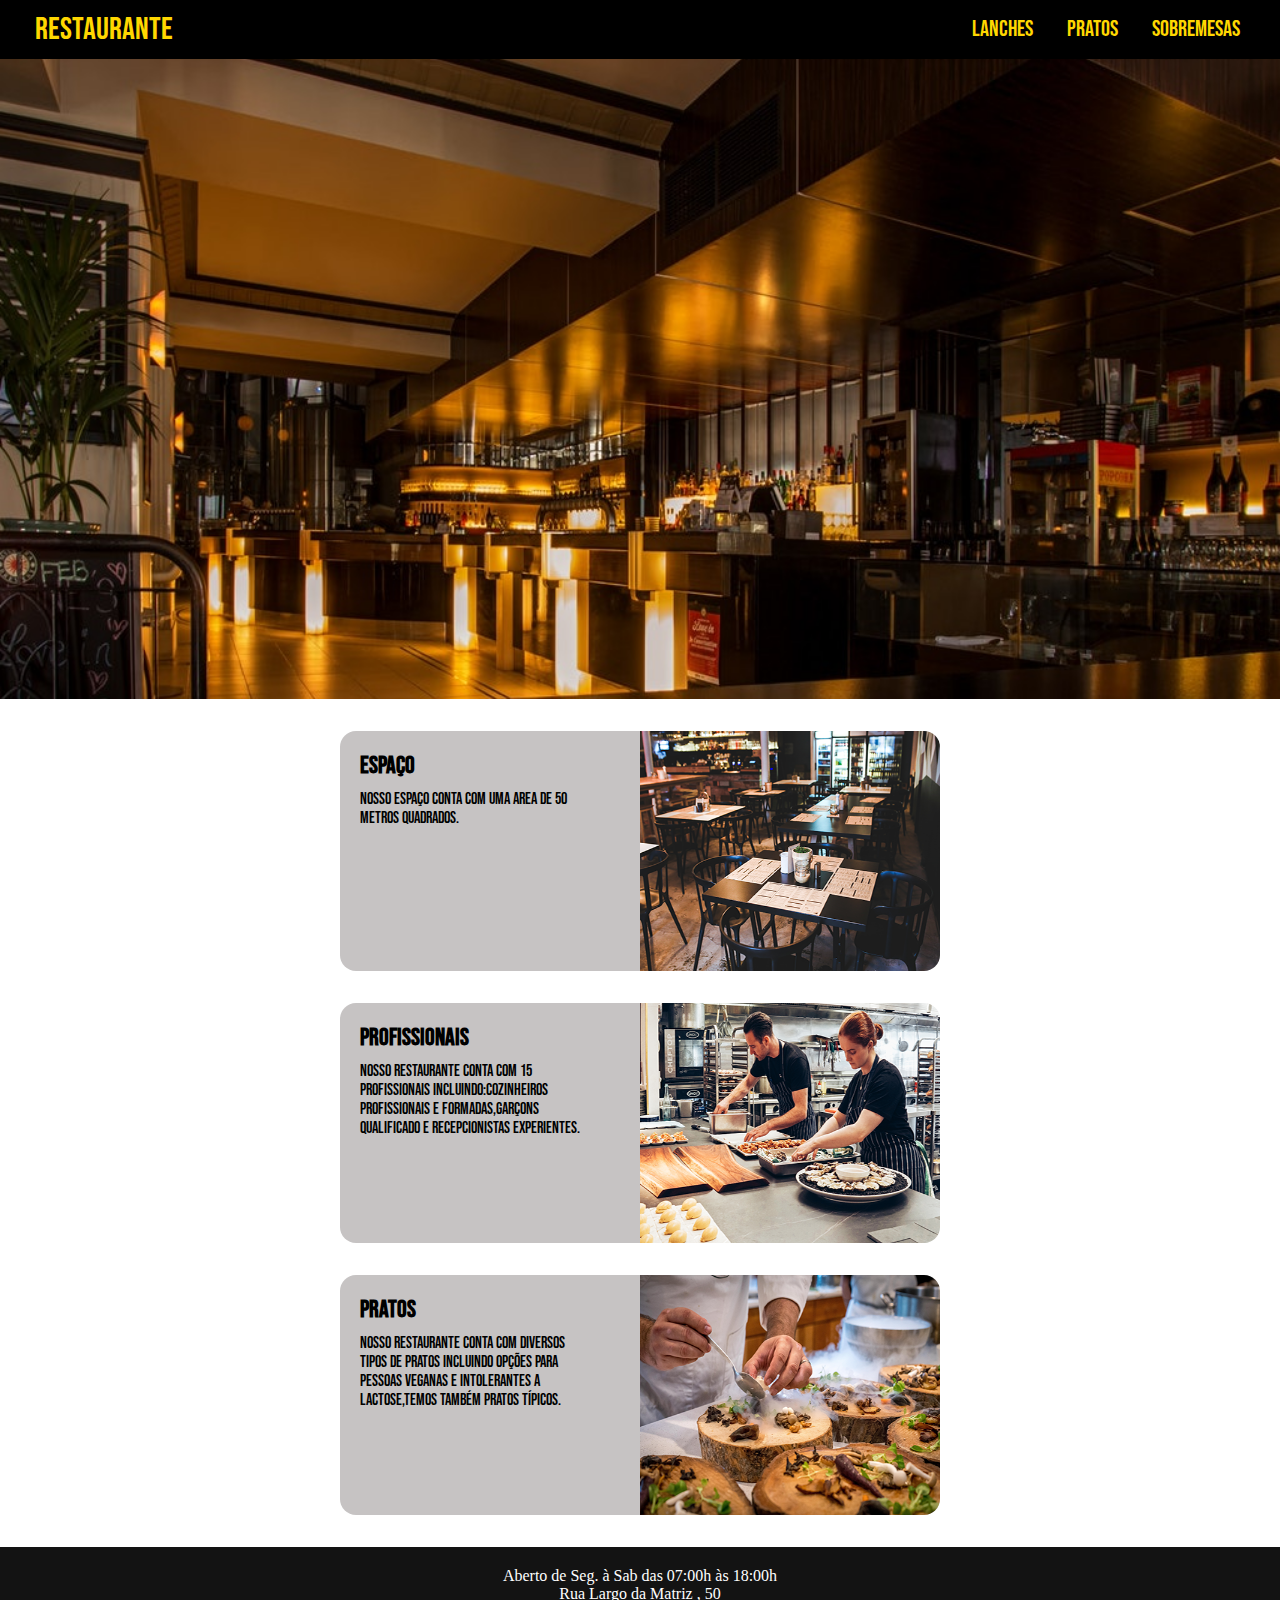
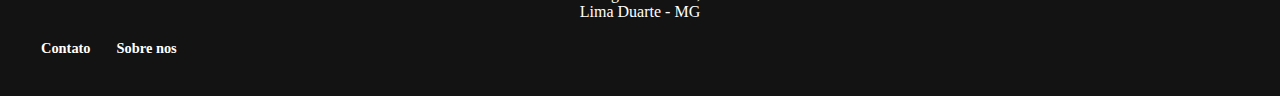
<file: index.html>
<!DOCTYPE html>
<html lang="pt-br">
<head>
    <meta charset="UTF-8">
    <meta http-equiv="X-UA-Compatible" content="IE=edge">
    <meta name="viewport" content="width=device-width, initial-scale=1.0">
    <link rel="stylesheet" href="style.css">
    <title>Restaurante</title>
</head>
<body>
    <header>
        <h1><a href="index.html">Restaurante</a></h1>
        <nav>
            <a href="lanches.html">Lanches</a>
            <a href="pratos.html">Pratos</a>
            <a href="sobremesas.html">Sobremesas</a>
        </nav>
    </header>
    
    <main>
        <article class="apresentaçao"></article>
        <article class="informaçoes" id="espaço">
            <h2>Espaço</h2>
            <p>Nosso Espaço conta com uma area de 50 metros quadrados.</p>
        </article>
        <article class="informaçoes" id="profissionais">
            <h2>Profissionais</h2>
            <p>Nosso Restaurante conta com 15 profissionais incluindo:cozinheiros profissionais e formadas,garçons qualificado e recepcionistas experientes.</p>
        </article>
        <article class="informaçoes" id="pratos">
            <h2>Pratos</h2>
            <p>Nosso restaurante conta com diversos tipos de pratos incluindo opções para pessoas veganas e intolerantes a lactose,temos também pratos típicos.</p>
        </article>
    </main>
    <footer>
        <adress>
            <p>
                Aberto de  Seg. à Sab das 07:00h às 18:00h <br>
                Rua Largo da Matriz , 50 <br> Lima Duarte - MG
            </p>
        </adress>
        <ul>
            <li><a href="#">Contato</a></li>
            <li><a href="#">Sobre nos</a></li>
        </ul>
    </footer>
</html>
</file>
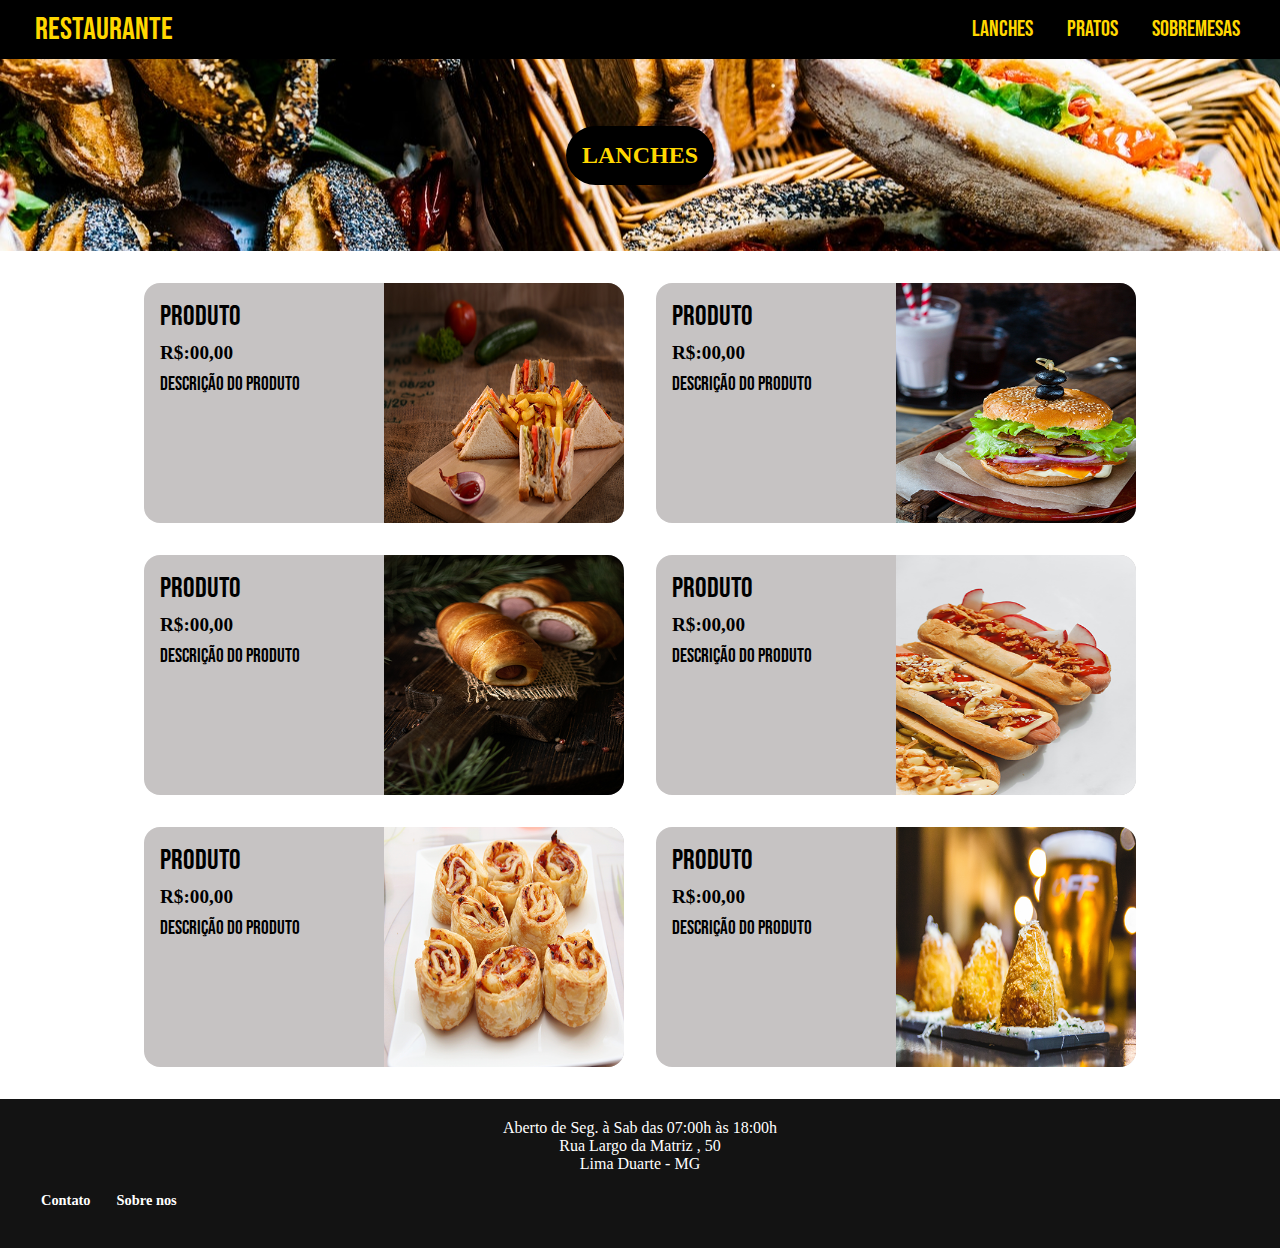
<file: lanches.html>
<!DOCTYPE html>
<html lang="pt-br">
<head>
    <meta charset="UTF-8">
    <meta http-equiv="X-UA-Compatible" content="IE=edge">
    <meta name="viewport" content="width=device-width, initial-scale=1.0">
    <link rel="stylesheet" href="style.css">
    <title>Restaurante</title>
</head>
<body>
    <header>
        <h1><a href="index.html">Restaurante</a></h1>
        <nav>
            <a href="lanches.html">Lanches</a>
            <a href="pratos.html">Pratos</a>
            <a href="sobremesas.html">Sobremesas</a>
        </nav>
    </header>
    <main>
        <section class="title" id="titleLanches">
            <h1>LANCHES</h1>
        </section>
        <section class="vendas">
            <div class="produto">
                <div>
                    <h2>PRODUTO</h2>
                    <p><strong>R$:00,00</strong></p>
                    <p>DESCRIÇÃO DO PRODUTO</p>
                </div>
                <img src="imagens/lanche01.png">
            </div>
            <div class="produto">
                <div>
                    <h2>PRODUTO</h2>
                    <p><strong>R$:00,00</strong></p>
                    <p>DESCRIÇÃO DO PRODUTO</p>
                </div>
                <img src="imagens/lanche02.png">
            </div>
        </section>
        <section class="vendas">
            <div class="produto">
                <div>
                    <h2>PRODUTO</h2>
                    <p><strong>R$:00,00</strong></p>
                    <p>DESCRIÇÃO DO PRODUTO</p>
                </div>
                <img src="imagens/lanche03.png" >
            </div>
            <div class="produto">
                <div>
                    <h2>PRODUTO</h2>
                    <p><strong>R$:00,00</strong></p>
                    <p>DESCRIÇÃO DO PRODUTO</p>
                </div>
                <img src="imagens/lanche04.png">
            </div>
        </section>
        <section class="vendas">
            <div class="produto">
                <div>
                    <h2>PRODUTO</h2>
                    <p><strong>R$:00,00</strong></p>
                    <p>DESCRIÇÃO DO PRODUTO</p>
                </div>
                <img src="imagens/lanche05.png">
            </div>
            <div class="produto">
                <div>
                    <h2>PRODUTO</h2>
                    <p><strong>R$:00,00</strong></p>
                    <p>DESCRIÇÃO DO PRODUTO</p>
                </div>
                <img src="imagens/lanche06.png">
            </div>
        </section>
    </main>
    <footer>
        <p>
            Aberto de  Seg. à Sab das 07:00h às 18:00h <br>
            Rua Largo da Matriz , 50 <br> Lima Duarte - MG
        </p>
        <ul>
            <li><a href="#">Contato</a></li>
            <li><a href="#">Sobre nos</a></li>
        </ul>
    </footer>
</html>
</file>
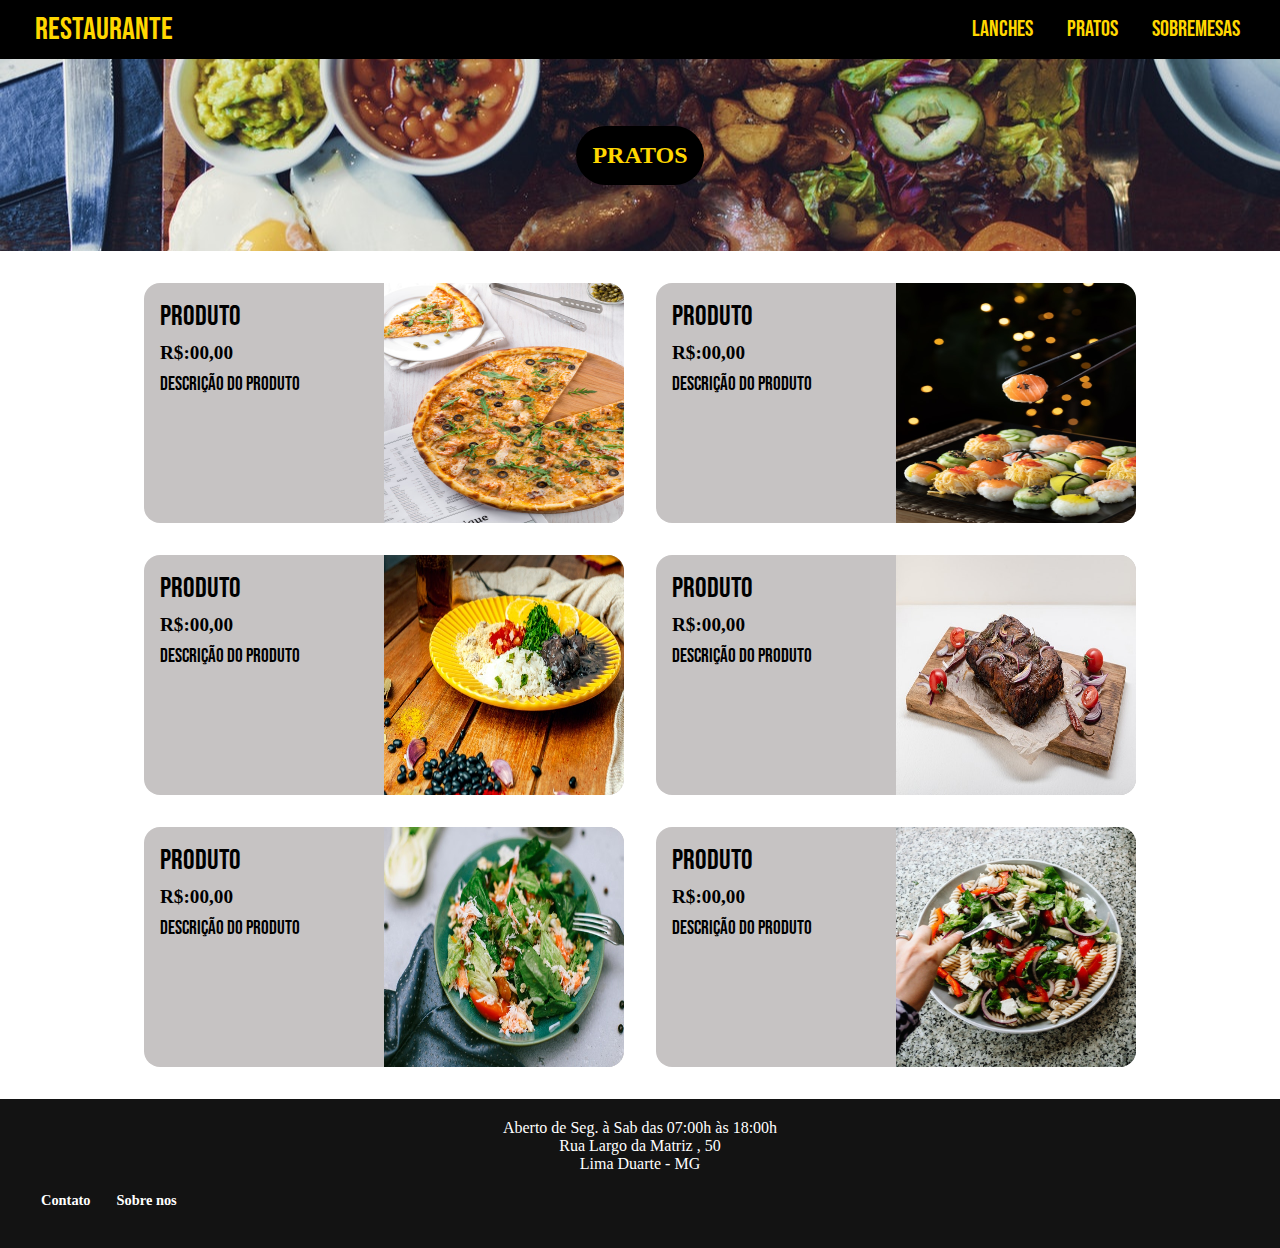
<file: pratos.html>
<!DOCTYPE html>
<html lang="pt-br">
<head>
    <meta charset="UTF-8">
    <meta http-equiv="X-UA-Compatible" content="IE=edge">
    <meta name="viewport" content="width=device-width, initial-scale=1.0">
    <link rel="stylesheet" href="style.css">
    <title>Restaurante</title>
</head>
<body>
    <header>
        <h1><a href="index.html">Restaurante</a></h1>
        <nav>
        
            <a href="lanches.html">Lanches</a>
            <a href="pratos.html">Pratos</a>
            <a href="sobremesas.html">Sobremesas</a>
        </nav>
    </header>
    <main>
        <section class="title" id="titlePratos">
            <h1>PRATOS</h1>
        </section>
        <section class="vendas">
            <div class="produto">
                <div>
                    <h2>PRODUTO</h2>
                    <p><strong>R$:00,00</strong></p>
                    <p>DESCRIÇÃO DO PRODUTO</p>
                </div>
                <img src="imagens/prato01.jpg">
            </div>
            <div class="produto">
                <div>
                    <h2>PRODUTO</h2>
                    <p><strong>R$:00,00</strong></p>
                    <p>DESCRIÇÃO DO PRODUTO</p>
                </div>
                <img src="imagens/prato02.jpg">
            </div>
        </section>
        <section class="vendas">
            <div class="produto">
                <div>
                    <h2>PRODUTO</h2>
                    <p><strong>R$:00,00</strong></p>
                    <p>DESCRIÇÃO DO PRODUTO</p>
                </div>
                <img src="imagens/prato03.jpg" >
            </div>
            <div class="produto">
                <div>
                    <h2>PRODUTO</h2>
                    <p><strong>R$:00,00</strong></p>
                    <p>DESCRIÇÃO DO PRODUTO</p>
                </div>
                <img src="imagens/prato04.jpg">
            </div>
        </section>
        <section class="vendas">
            <div class="produto">
                <div>
                    <h2>PRODUTO</h2>
                    <p><strong>R$:00,00</strong></p>
                    <p>DESCRIÇÃO DO PRODUTO</p>
                </div>
                <img src="imagens/prato05.jpg">
            </div>
            <div class="produto">
                <div>
                    <h2>PRODUTO</h2>
                    <p><strong>R$:00,00</strong></p>
                    <p>DESCRIÇÃO DO PRODUTO</p>
                </div>
                <img src="imagens/prato06.jpg">
            </div>
        </section>
    </main>
    <footer>
        <p>
            Aberto de  Seg. à Sab das 07:00h às 18:00h <br>
            Rua Largo da Matriz , 50 <br> Lima Duarte - MG
        </p>
        <ul>
            <li><a href="#">Contato</a></li>
            <li><a href="#">Sobre nos</a></li>
        </ul>
    </footer>
</html>
</file>
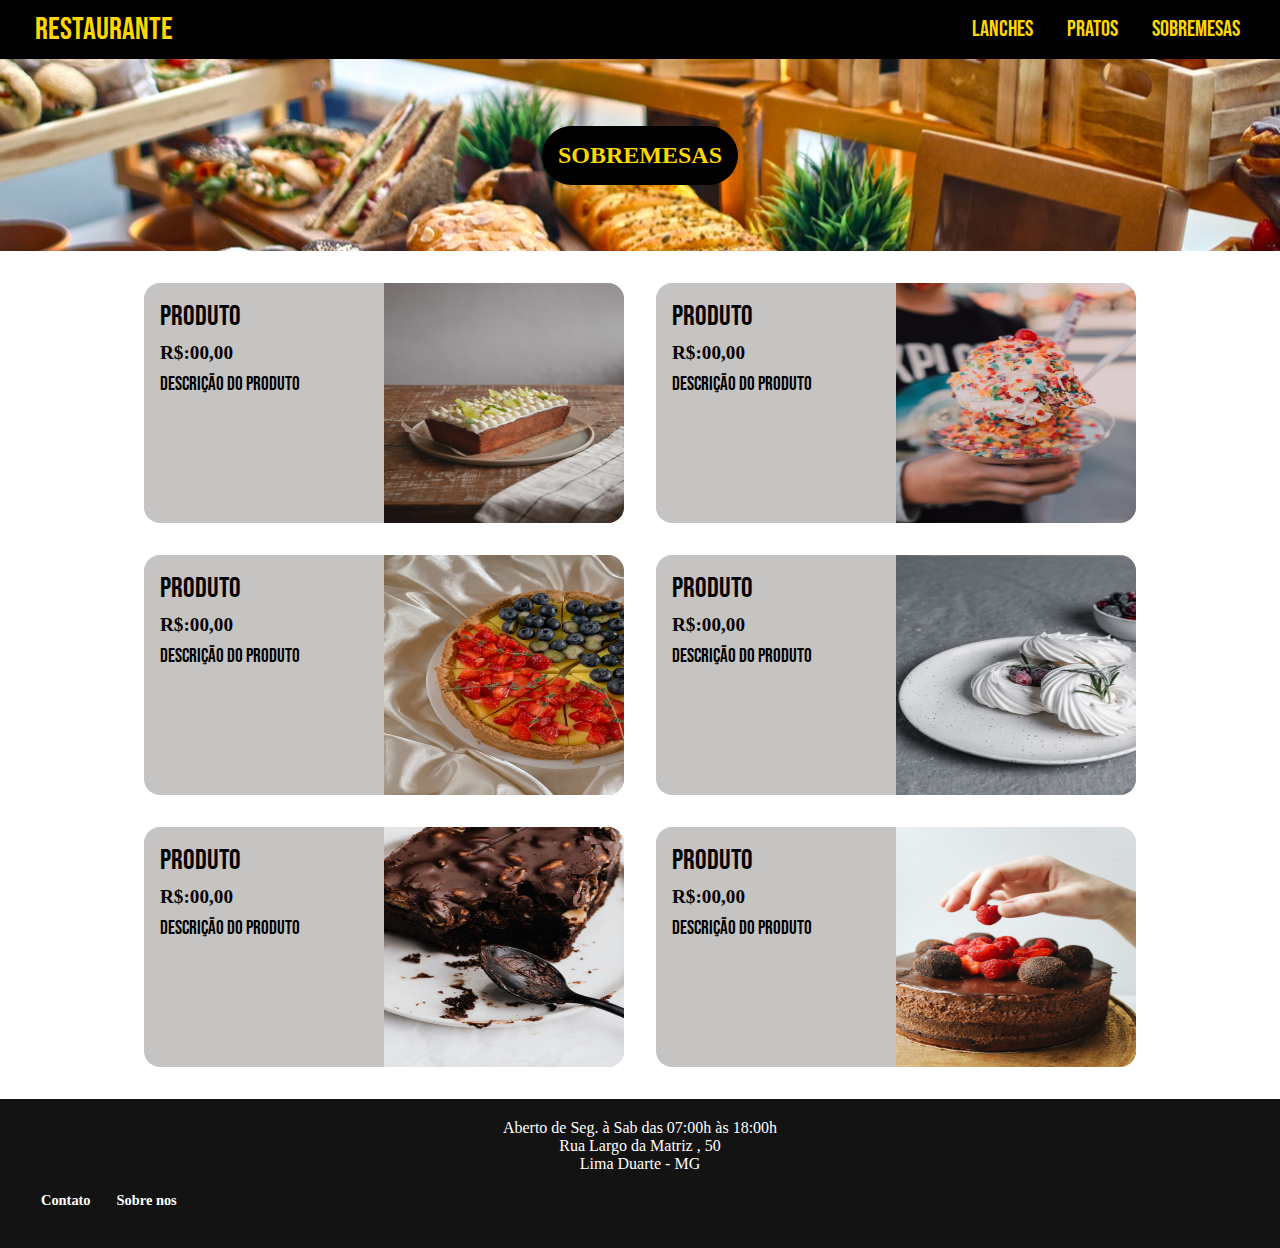
<file: sobremesas.html>
<!DOCTYPE html>
<html lang="pt-br">
<head>
    <meta charset="UTF-8">
    <meta http-equiv="X-UA-Compatible" content="IE=edge">
    <meta name="viewport" content="width=device-width, initial-scale=1.0">
    <link rel="stylesheet" href="style.css">
    <title>Restaurante</title>
</head>
<body>
    <header>
        <h1><a href="index.html">Restaurante</a></h1>
        <nav>
            <a href="lanches.html">Lanches</a>
            <a href="pratos.html">Pratos</a>
            <a href="sobremesas.html">Sobremesas</a>
        </nav>
    </header>
    <main>
        <section class="title" id="titleSobremesa">
            <h1>SOBREMESAS</h1>
        </section>
        <section class="vendas">
            <div class="produto">
                <div>
                    <h2>PRODUTO</h2>
                    <p><strong>R$:00,00</strong></p>
                    <p>DESCRIÇÃO DO PRODUTO</p>
                </div>
                <img src="imagens/doce01.jpg">
            </div>
            <div class="produto">
                <div>
                    <h2>PRODUTO</h2>
                    <p><strong>R$:00,00</strong></p>
                    <p>DESCRIÇÃO DO PRODUTO</p>
                </div>
                <img src="imagens/doce02.jpg">
            </div>
        </section>
        <section class="vendas">
            <div class="produto">
                <div>
                    <h2>PRODUTO</h2>
                    <p><strong>R$:00,00</strong></p>
                    <p>DESCRIÇÃO DO PRODUTO</p>
                </div>
                <img src="imagens/doce03.jpg" >
            </div>
            <div class="produto">
                <div>
                    <h2>PRODUTO</h2>
                    <p><strong>R$:00,00</strong></p>
                    <p>DESCRIÇÃO DO PRODUTO</p>
                </div>
                <img src="imagens/doce04.jpg">
            </div>
        </section>
        <section class="vendas">
            <div class="produto">
                <div>
                    <h2>PRODUTO</h2>
                    <p><strong>R$:00,00</strong></p>
                    <p>DESCRIÇÃO DO PRODUTO</p>
                </div>
                <img src="imagens/doce05.jpg">
            </div>
            <div class="produto">
                <div>
                    <h2>PRODUTO</h2>
                    <p><strong>R$:00,00</strong></p>
                    <p>DESCRIÇÃO DO PRODUTO</p>
                </div>
                <img src="imagens/doce06.jpg">
            </div>
        </section>
    </main>
    <footer>
        <p>
            Aberto de  Seg. à Sab das 07:00h às 18:00h <br>
            Rua Largo da Matriz , 50 <br> Lima Duarte - MG
        </p>
        <ul>
            <li><a href="#">Contato</a></li>
            <li><a href="#">Sobre nos</a></li>
        </ul>
    </footer>
</html>
</file>
<file: style.css>
@charset "UTF-8";
@font-face {
    font-family:'Bebas Neue';
    src: url(BebasNeue-Regular.otf) format('opentype');
}
:root{
    --titulo:'Dancing Script', cursive;
    --texto:'Bebas Neue';
}
*{
    padding: 0px;
    margin: 0px;
    box-sizing: border-box;
}
/*------------------HEADER------------------*/
header{
    background-color: black;
    display: flex;
    align-items: center;
    justify-content: space-between;
    padding: 0px 20px;
    flex-wrap: wrap;
    position: sticky;
    top: 0;
   
    
}
header h1{
    color:white;
    font-family: var(--texto);
    padding: 10px;
    font-weight: normal;
    
}
header a{
    text-decoration: none;
    color: gold;
    font-weight:normal;
    font-family:var(--texto);
    padding: 5px;
}

header nav{
    background-color: black;
    padding: 5px;
    text-align: center;
}
header nav a{
    text-decoration: none;
    font-family: var(--texto);
    padding: 5px 15px;
    font-size:1.4rem;
    font-weight: normal;
}
header nav a:hover{
    background-color: rgb(44, 43, 43);
}
/*--------------------MAIN-----------------*/
main{
    width: 100%;
}

/*PAGINA HOME*/
article.apresentaçao{
    height: 40rem;
    background-image: url(imagens/apresentaçao00.jpg);
    background-size: cover;
    background-position: center center;
    background-attachment: fixed;
}
article.informaçoes{
    max-width: 600px;
    height: 15rem;
    display: block;
    margin: 2rem auto;
    padding: 10px;
    background-position: right center;
    background-size: 50% 100% ;
    background-repeat: no-repeat;
    background-color: rgb(198, 195, 195);
    border-radius: 1rem;
    
}
.informaçoes p{
    font-family: var(--texto);
    margin: 10px;
    max-width: 40%;
    max-height: 90%;
    font-size: 100%;
}
.informaçoes h2{
    font-family: var(--texto);
    margin: 10px;
    max-width: 40%;
}
.informaçoes#espaço{
    background-image: url(imagens/espaço.png);
}
.informaçoes#profissionais{
    background-image: url(imagens/apresentação01.png);
}
.informaçoes#pratos{
    background-image: url(imagens/apresentação03.png);
}
/*---------------------------------------------*/
/*---------TITLE-------------*/
section.title{
    width: 100%;
    height: 12rem;
    display: flex;
    align-items: center;
    justify-content: center;
    background-position: center;
    background-size: cover;
}
section#titleLanches{
    background-image: url(imagens/lanchestitulo.jpg);
}
section#titleSobremesa{
    background-image: url(imagens/docestitulo.jpg);
}
section#titlePratos{
    background-image: url(imagens/pratosapresentaçao.jpg);
}
section.title h1{
    font-family: var(--titulo);
    background-color: black;
    color: gold;
    border-radius: 3rem;
    padding: 1rem;
    font-size: 1.5rem;
    font-weight: bolder;
}
/*-----------VENDAS-----------*/
section.vendas{
    width: 100%;
    display: flex;
    justify-content: center;
    flex-wrap: wrap;
    gap: 2rem;
    margin-bottom: 2rem;
    margin-top: 2rem;
}
section.vendas div.produto{
    border-radius: 1rem;
    width: 30rem;
    height: 15rem;
    background-color: rgb(198, 195, 195);
    display: flex;
}
div.produto div{
    display: flex;
    flex-direction: column;
    font-family: var(--titulo);
    gap: 0.5rem;
    padding: 1rem;
    width: 50%;
    height: 100%;
}
.produto div h2{
    font-family: var(--texto);
    font-size: 1.8rem;
    font-weight: normal;
}
.produto div p{
    font-size: 1.2rem;
    font-family: var(--texto);
}
.produto div p strong{
    font-family: var(--titulo);
}
div.produto img{
    border-radius: 0rem 1rem 1rem 0rem;
    width: 50%;
    height: 100%;
}









/*---------------FOOTER---------------*/
footer{
    background-color: rgb(19, 19, 19);
    text-align: center;
    padding: 20px;
    color: white;
}
footer ul,li{
    list-style: none;
    display: flex;
    padding: 5px;
    margin: 2px;
    text-align: center;
}
footer a{
    text-decoration: none;
    color: white;
    font-weight: bolder;
    margin-left: 2px;
    padding: 5px;
    font-size: 0.9em;
    display: block;
    margin: a;
}
footer a:hover{
    text-decoration: underline;
}
</file>
